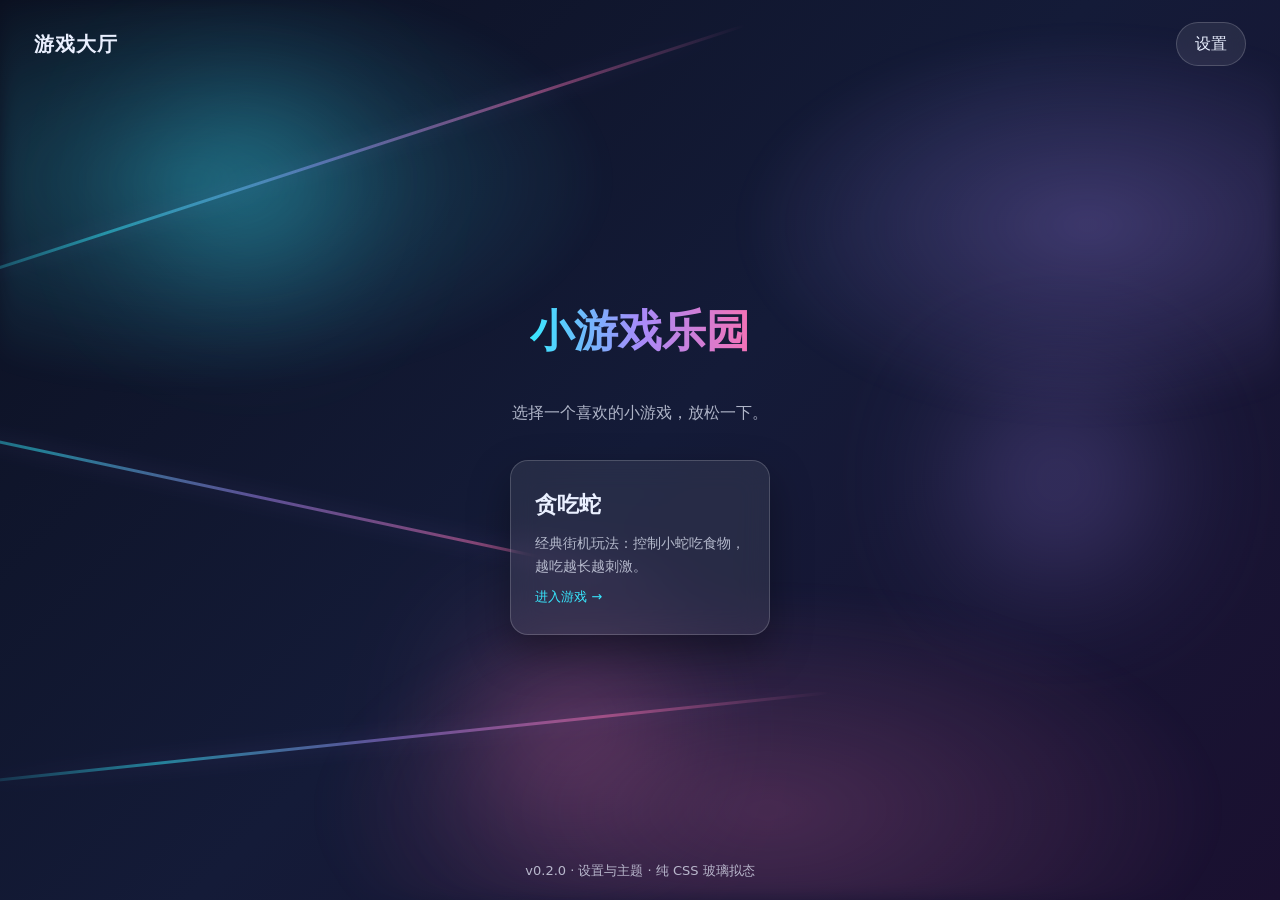
<file: website/index.html>
<!DOCTYPE html>
<html lang="zh-CN">
<head>
  <meta charset="UTF-8" />
  <meta name="viewport" content="width=device-width, initial-scale=1.0" />
  <title>游戏大厅</title>
  <link rel="stylesheet" href="src/styles/base.css" />
  <link rel="stylesheet" href="src/styles/glass.css" />
  <link rel="stylesheet" href="src/styles/home.css" />
  <link rel="stylesheet" href="settings/settings.css" />
</head>
<body>
  <div class="glass-bg" aria-hidden="true">
    <div class="light-line light-line--cyan"></div>
    <div class="light-line light-line--purple"></div>
    <div class="light-line light-line--pink"></div>
    <div class="glass-line glass-line--a"><i class="glass-line__inner"></i></div>
    <div class="glass-line glass-line--b"><i class="glass-line__inner"></i></div>
    <div class="glass-line glass-line--c"><i class="glass-line__inner"></i></div>
  </div>

  <div class="home-shell">
    <header class="home-header">
      <span class="home-brand">游戏大厅</span>
      <button class="settings-entry" id="settingsBtn" type="button">设置</button>
    </header>

    <main class="home-main">
      <h1 class="home-title"><span class="grad">小游戏乐园</span></h1>
      <p class="home-sub">选择一个喜欢的小游戏，放松一下。</p>
      <div class="game-grid" id="gameGrid"></div>
    </main>
    <footer class="home-footer">v0.2.0 · 设置与主题 · 纯 CSS 玻璃拟态</footer>

  </div>

  <script src="src/shared/navigation.js"></script>
  <script src="src/components/game-card.js"></script>
  <script>window.THEMES_BASE = 'themes/';</script>
  <script src="settings/settings.js"></script>
  <script src="src/pages/home.js"></script>
</body>
</html>
</file>
<file: website/src/styles/base.css>
/* base.css —— 全局基础：变量、重置、排版 */
:root {
  --bg-deep: #0b1020;
  --text-main: #eaf0ff;
  --text-soft: rgba(234, 240, 255, 0.72);
  --glass-bg: rgba(255, 255, 255, 0.08);
  --glass-border: rgba(255, 255, 255, 0.18);
  --accent-cyan: #38e8ff;
  --accent-purple: #a78bfa;
  --accent-pink: #f472b6;
  --radius-card: 18px;
  --shadow-card: 0 18px 40px rgba(0, 0, 0, 0.35);
}

* {
  box-sizing: border-box;
  margin: 0;
  padding: 0;
}

html,
body {
  height: 100%;
}

body {
  font-family: "Segoe UI", "Microsoft YaHei", "PingFang SC", system-ui, sans-serif;
  color: var(--text-main);
  background: var(--bg-deep);
  line-height: 1.6;
  overflow-x: hidden;
}

a {
  color: inherit;
  text-decoration: none;
}

button {
  font: inherit;
  cursor: pointer;
}
</file>
<file: website/src/styles/glass.css>
/* glass.css —— 玻璃拟态：彩色线条背景、光影、毛玻璃卡片 */
.glass-bg {
  position: fixed;
  inset: 0;
  z-index: -1;
  overflow: hidden;
  background: linear-gradient(135deg, #0b1020 0%, #141b38 50%, #1a1030 100%);
}

.glass-bg::after {
  content: "";
  position: absolute;
  inset: 0;
  background:
    radial-gradient(600px 300px at 15% 20%, rgba(56, 232, 255, 0.25), transparent 70%),
    radial-gradient(500px 280px at 85% 25%, rgba(167, 139, 250, 0.28), transparent 70%),
    radial-gradient(650px 320px at 60% 90%, rgba(244, 114, 182, 0.22), transparent 70%);
  filter: blur(10px);
}

/* 光影光晕 */
.light-line {
  position: absolute;
  width: 240px;
  height: 240px;
  border-radius: 50%;
  filter: blur(70px);
  opacity: 0.55;
  animation: drift 18s ease-in-out infinite alternate;
}

.light-line--cyan {
  background: radial-gradient(circle, #38e8ff 0%, transparent 70%);
  top: 8%;
  left: 10%;
}

.light-line--purple {
  background: radial-gradient(circle, #a78bfa 0%, transparent 70%);
  top: 40%;
  right: 8%;
  animation-delay: -6s;
}

.light-line--pink {
  background: radial-gradient(circle, #f472b6 0%, transparent 70%);
  bottom: 6%;
  left: 35%;
  animation-delay: -12s;
}

@keyframes drift {
  0% {
    transform: translate(0, 0) scale(1);
  }
  50% {
    transform: translate(60px, -40px) scale(1.15);
  }
  100% {
    transform: translate(-50px, 50px) scale(0.95);
  }
}

/* 彩色线条 */
.glass-line {
  position: absolute;
  opacity: 0.5;
}

.glass-line--a {
  top: 18%;
  left: -10%;
  transform: rotate(-18deg);
}

.glass-line--b {
  top: 55%;
  left: -15%;
  transform: rotate(12deg);
}

.glass-line--c {
  top: 82%;
  left: -5%;
  transform: rotate(-6deg);
}

.glass-line__inner {
  display: block;
  height: 3px;
  width: 70vw;
  border-radius: 999px;
  background: linear-gradient(90deg, transparent, #38e8ff 25%, #a78bfa 50%, #f472b6 75%, transparent);
  filter: drop-shadow(0 0 10px rgba(167, 139, 250, 0.55));
  animation: line-slide 16s ease-in-out infinite alternate;
}

.glass-line--b .glass-line__inner {
  animation-delay: -5s;
}

.glass-line--c .glass-line__inner {
  animation-delay: -10s;
}

@keyframes line-slide {
  from {
    transform: translateX(0);
  }
  to {
    transform: translateX(14vw);
  }
}

/* 毛玻璃卡片 */
.glass-card {
  position: relative;
  background: var(--glass-bg);
  border: 1px solid var(--glass-border);
  border-radius: var(--radius-card);
  backdrop-filter: blur(14px);
  -webkit-backdrop-filter: blur(14px);
  box-shadow: var(--shadow-card);
}
</file>
<file: website/src/styles/home.css>
/* home.css —— 第 1 层首页专属样式 */
.home-shell {
  min-height: 100vh;
  display: flex;
  flex-direction: column;
}

.home-header {
  display: flex;
  align-items: center;
  justify-content: space-between;
  padding: 22px 34px;
}

.home-brand {
  font-size: 20px;
  font-weight: 700;
  letter-spacing: 1px;
}
.settings-entry {

  padding: 8px 18px;
  border-radius: 999px;
  background: var(--glass-bg);
  border: 1px solid var(--glass-border);
  color: var(--text-main);
  backdrop-filter: blur(10px);
  -webkit-backdrop-filter: blur(10px);
  transition: transform 0.2s ease, background 0.2s ease;
}
.settings-entry:hover {

  transform: translateY(-2px);
  background: rgba(255, 255, 255, 0.14);
}

.home-main {
  flex: 1;
  display: flex;
  flex-direction: column;
  align-items: center;
  justify-content: center;
  gap: 34px;
  padding: 30px;
}

.home-title {
  font-size: 44px;
  text-align: center;
}

.home-title .grad {
  background: linear-gradient(90deg, var(--accent-cyan), var(--accent-purple), var(--accent-pink));
  -webkit-background-clip: text;
  background-clip: text;
  color: transparent;
}

.home-sub {
  color: var(--text-soft);
  text-align: center;
  max-width: 560px;
}

.game-grid {
  display: flex;
  flex-wrap: wrap;
  gap: 26px;
  justify-content: center;
  perspective: 1000px;
}

.game-card {
  width: 260px;
  min-height: 150px;
  padding: 26px 24px;
  display: flex;
  flex-direction: column;
  gap: 10px;
  cursor: pointer;
  transition: box-shadow 0.2s ease;
  transform-style: preserve-3d;
  will-change: transform;
}

.game-card:hover {
  box-shadow: 0 24px 48px rgba(0, 0, 0, 0.45);
}

.game-card__name {
  font-size: 22px;
  font-weight: 700;
}

.game-card__desc {
  color: var(--text-soft);
  font-size: 14px;
  flex: 1;
}

.game-card__go {
  font-size: 13px;
  color: var(--accent-cyan);
}

.home-footer {
  padding: 18px;
  text-align: center;
  color: var(--text-soft);
  font-size: 13px;
}

/* 小屏适配（三层结构不变，仅缩放布局） */
@media (max-width: 640px) {
  .home-header {
    padding: 16px 18px;
  }
  .home-brand {
    font-size: 17px;
  }
  .home-title {
    font-size: 30px;
  }
  .home-main {
    gap: 22px;
    padding: 20px 16px;
  }
  .game-grid {
    width: 100%;
  }
  .game-card {
    width: 100%;
    max-width: 320px;
  }
}
</file>
<file: website/settings/settings.css>
/* settings.css —— 设置面板与主题应用样式（全站引入，面板仅首页显示） */

/* ===== 主题背景（全站应用） ===== */
.theme-bg {
  position: fixed;
  inset: 0;
  z-index: -1;
  width: 100%;
  height: 100%;
  object-fit: cover;
  will-change: transform;
  pointer-events: none;
}

body.theme--image .glass-bg {
  display: none;
}

/* ===== 遮罩 ===== */
.settings-mask {
  position: fixed;
  inset: 0;
  z-index: 100;
  background: rgba(5, 8, 20, 0.55);
  backdrop-filter: blur(3px);
  -webkit-backdrop-filter: blur(3px);
  opacity: 0;
  transition: opacity 0.22s ease;
}

.settings-mask.is-open {
  opacity: 1;
}

/* ===== 面板（电脑：居中弹窗，从右上角展开） ===== */
.settings-panel {
  position: fixed;
  z-index: 101;
  top: 50%;
  left: 50%;
  width: min(540px, calc(100% - 28px));
  max-height: 86vh;
  background: #161a29;
  border: 1px solid rgba(255, 255, 255, 0.12);
  border-radius: 20px;
  box-shadow: 0 24px 60px rgba(0, 0, 0, 0.5);
  display: flex;
  flex-direction: column;
  overflow: hidden;
  transform: translate(-50%, -50%) scale(0.92);
  transform-origin: right top;
  opacity: 0;
  transition: transform 0.24s cubic-bezier(0.2, 0.9, 0.3, 1.1), opacity 0.2s ease;
}

.settings-panel.is-open {
  transform: translate(-50%, -50%) scale(1);
  opacity: 1;
}

/* hidden 属性优先（panel 显式 display:flex 会覆盖浏览器默认隐藏） */
.settings-mask[hidden],
.settings-panel[hidden] {
  display: none;
}

body.settings-open {
  overflow: hidden;
}

/* ===== 面板头 ===== */
.settings-header {
  flex: 0 0 auto;
  display: grid;
  grid-template-columns: 34px 1fr 34px;
  align-items: center;
  padding: 14px 18px;
  border-bottom: 1px solid rgba(255, 255, 255, 0.1);
}

.settings-header__spacer {
  width: 34px;
}

.settings-back {
  width: 34px;
  height: 34px;
  border-radius: 50%;
  border: 1px solid var(--glass-border);
  background: var(--glass-bg);
  color: var(--text-main);
  font-size: 17px;
  line-height: 1;
  transition: transform 0.15s ease, background 0.2s ease;
}

.settings-back:hover {
  transform: translateX(-2px);
  background: rgba(255, 255, 255, 0.14);
}

.settings-back[hidden] {
  display: none;
}

.settings-title {
  font-size: 17px;
  font-weight: 700;
  letter-spacing: 0.5px;
  text-align: center;
}

/* ===== 账户卡片与浮层 ===== */
.account-card {
  display: flex;
  align-items: center;
  gap: 16px;
  width: 100%;
  padding: 22px 18px;
  border-radius: 18px;
  border: 1px solid rgba(255, 255, 255, 0.12);
  background: linear-gradient(135deg, rgba(56, 232, 255, 0.1), rgba(167, 139, 250, 0.1));
  color: var(--text-main);
  text-align: left;
  cursor: pointer;
  transition: transform 0.15s ease, background 0.2s ease;
}

.account-card:hover {
  transform: translateY(-1px);
  background: linear-gradient(135deg, rgba(56, 232, 255, 0.16), rgba(167, 139, 250, 0.16));
}

.account-card--static {
  cursor: default;
}

.account-card--static:hover {
  transform: none;
  background: linear-gradient(135deg, rgba(56, 232, 255, 0.1), rgba(167, 139, 250, 0.1));
}

.account-card__avatar {
  width: 64px;
  height: 64px;
  flex: 0 0 64px;
  border-radius: 50%;
  display: flex;
  align-items: center;
  justify-content: center;
  font-size: 26px;
  font-weight: 700;
  color: #0b1020;
  background: linear-gradient(135deg, var(--accent-cyan), var(--accent-purple), var(--accent-pink));
}

.account-card__info {
  flex: 1;
  min-width: 0;
  display: flex;
  flex-direction: column;
  gap: 4px;
}

.account-card__name {
  font-size: 18px;
  font-weight: 700;
}

.account-card__id {
  font-size: 13px;
  color: var(--text-soft);
}

.account-hint {
  font-size: 12px;
  color: var(--text-soft);
  line-height: 1.6;
}

.account-form {
  display: flex;
  flex-direction: column;
  gap: 14px;
}

.account-field {
  display: flex;
  flex-direction: column;
  gap: 6px;
  font-size: 13px;
  color: var(--text-soft);
}

.account-input {
  padding: 12px 14px;
  border-radius: 12px;
  border: 1px solid rgba(255, 255, 255, 0.14);
  background: rgba(255, 255, 255, 0.06);
  color: var(--text-main);
  font-size: 15px;
}

.account-input:focus {
  outline: none;
  border-color: var(--accent-cyan);
}

.account-error {
  font-size: 13px;
  color: #ff8f9d;
}

.account-submit {
  width: 100%;
  padding: 13px;
  font-size: 15px;
}

.account-logout {
  width: 100%;
  padding: 13px;
  font-size: 15px;
  background: rgba(244, 63, 94, 0.16);
  border-color: rgba(244, 63, 94, 0.4);
  color: #ff8f9d;
}

.account-logout:hover {
  box-shadow: none;
  background: rgba(244, 63, 94, 0.26);
}

/* 账户浮层（电脑居中弹窗） */
.account-sheet-mask {
  position: fixed;
  inset: 0;
  z-index: 150;
  background: rgba(4, 6, 14, 0.6);
  opacity: 0;
  transition: opacity 0.22s ease;
}

.account-sheet-mask.is-open {
  opacity: 1;
}

.account-sheet {
  position: fixed;
  z-index: 151;
  top: 50%;
  left: 50%;
  width: min(420px, calc(100% - 28px));
  background: #161a29;
  border: 1px solid rgba(255, 255, 255, 0.12);
  border-radius: 20px;
  box-shadow: 0 24px 60px rgba(0, 0, 0, 0.5);
  transform: translate(-50%, -50%) scale(0.92);
  opacity: 0;
  transition: transform 0.24s cubic-bezier(0.2, 0.9, 0.3, 1.1), opacity 0.2s ease;
}

.account-sheet.is-open {
  transform: translate(-50%, -50%) scale(1);
  opacity: 1;
}

.account-sheet-mask[hidden],
.account-sheet[hidden] {
  display: none;
}

.account-sheet__head {
  position: relative;
  display: flex;
  align-items: center;
  justify-content: center;
  padding: 16px 18px;
  border-bottom: 1px solid rgba(255, 255, 255, 0.1);
}

.account-sheet__title {
  font-size: 16px;
  font-weight: 700;
}

.account-sheet__close {
  position: absolute;
  right: 14px;
  top: 50%;
  transform: translateY(-50%);
  width: 30px;
  height: 30px;
  border-radius: 50%;
  border: 1px solid rgba(255, 255, 255, 0.14);
  background: rgba(255, 255, 255, 0.06);
  color: var(--text-main);
  font-size: 13px;
}

.account-sheet__close:hover {
  background: rgba(255, 255, 255, 0.12);
}

.account-sheet__body {
  display: flex;
  flex-direction: column;
  gap: 14px;
  padding: 20px 18px;
}

/* ===== 面板体 ===== */
.settings-body {
  flex: 1 1 auto;
  overflow-y: auto;
  padding: 18px;
  -webkit-overflow-scrolling: touch;
}

.settings-list {
  display: flex;
  flex-direction: column;
  gap: 12px;
}

.settings-row {
  display: flex;
  align-items: center;
  gap: 14px;
  width: 100%;
  padding: 16px;
  border-radius: 14px;
  border: 1px solid var(--glass-border);
  background: rgba(255, 255, 255, 0.05);
  color: var(--text-main);
  text-align: left;
  transition: transform 0.15s ease, background 0.2s ease;
}

.settings-row:hover {
  transform: translateY(-1px);
  background: rgba(255, 255, 255, 0.1);
}

.settings-row__icon {
  font-size: 22px;
}

.settings-row__name {
  flex: 1;
  font-weight: 600;
  font-size: 15px;
}

.settings-row__arrow {
  color: var(--text-soft);
  font-size: 22px;
}

.settings-hint {
  margin-top: 14px;
  font-size: 13px;
  color: var(--text-soft);
  line-height: 1.7;
}


/* ===== 主题区块 ===== */
.settings-toolbar {
  margin-bottom: 14px;
}

.settings-btn {
  padding: 9px 18px;
  border-radius: 999px;
  border: 1px solid var(--glass-border);
  background: linear-gradient(90deg, var(--accent-cyan), var(--accent-purple));
  color: #0b1020;
  font-weight: 700;
  font-size: 14px;
  transition: transform 0.15s ease, box-shadow 0.2s ease, opacity 0.2s ease;
}

.settings-btn:hover {
  transform: translateY(-1px);
  box-shadow: 0 8px 20px rgba(56, 232, 255, 0.3);
}

.settings-btn:disabled {
  opacity: 0.55;
  transform: none;
  box-shadow: none;
  cursor: default;
}

.settings-btn--ghost {
  background: var(--glass-bg);
  color: var(--text-main);
}

.settings-btn--ghost:hover {
  box-shadow: none;
  background: rgba(255, 255, 255, 0.14);
}

.theme-list {
  display: flex;
  flex-direction: column;
  gap: 14px;
}

.theme-card {
  display: flex;
  gap: 14px;
  padding: 12px;
  background: rgba(255, 255, 255, 0.05);
  border: 1px solid rgba(255, 255, 255, 0.1);
  border-radius: 16px;
}

.theme-card__preview {
  width: 96px;
  height: 64px;
  flex: 0 0 96px;
  border-radius: 10px;
  overflow: hidden;
  background: linear-gradient(135deg, #38e8ff, #a78bfa, #f472b6);
}

.theme-card__preview img {
  width: 100%;
  height: 100%;
  object-fit: cover;
  display: block;
}

.theme-card__info {
  flex: 1;
  min-width: 0;
  display: flex;
  flex-direction: column;
  gap: 10px;
}

.theme-card__name {
  font-size: 15px;
  font-weight: 700;
  display: flex;
  align-items: center;
  gap: 8px;
  flex-wrap: wrap;
}

.theme-card__status {
  font-size: 11px;
  padding: 2px 8px;
  border-radius: 999px;
  font-weight: 600;
}

.theme-card__status--ok {
  color: #0b1020;
  background: linear-gradient(90deg, var(--accent-cyan), var(--accent-purple));
}

.theme-card__status--warn {
  color: #0b1020;
  background: #fbbf24;
}

.theme-card__status--error {
  color: #fff;
  background: rgba(244, 63, 94, 0.85);
}

.theme-card__actions {
  display: flex;
  gap: 10px;
  flex-wrap: wrap;
}

/* ===== 框选调整画面 ===== */
.crop-wrap {
  display: flex;
  flex-direction: column;
  gap: 14px;
}

.crop-frame {
  position: relative;
  width: 100%;
  height: auto;
  aspect-ratio: 16 / 9;
  max-height: 46vh;
  overflow: hidden;
  border-radius: 14px;
  border: 1px solid var(--glass-border);
  background: #05080f;
  touch-action: none;
  cursor: grab;
  user-select: none;
  -webkit-user-select: none;
}

.crop-frame:active {
  cursor: grabbing;
}

.crop-frame__img {
  position: absolute;
  top: 0;
  left: 0;
  width: 100%;
  height: 100%;
  object-fit: cover;
  pointer-events: none;
  will-change: transform;
}

.crop-zoom {
  display: flex;
  align-items: center;
  gap: 12px;
}

.crop-zoom span {
  font-size: 13px;
  color: var(--text-soft);
}

.crop-zoom input[type="range"] {
  flex: 1;
  accent-color: var(--accent-cyan);
}

.crop-zoom__value {
  min-width: 52px;
  text-align: right;
}

.crop-preview {
  display: flex;
  flex-direction: column;
  gap: 8px;
}

.crop-preview__label {
  font-size: 13px;
  color: var(--text-soft);
}

.crop-preview__frame {
  position: relative;
  width: 100%;
  aspect-ratio: 16 / 9;
  max-height: 180px;
  overflow: hidden;
  border-radius: 12px;
  border: 1px solid var(--glass-border);
  background: #05080f;
}

.crop-actions {
  display: flex;
  justify-content: flex-end;
  gap: 12px;
}

/* ===== 全屏/弹窗预览 ===== */
.crop-overlay {
  position: fixed;
  inset: 0;
  z-index: 200;
  background: rgba(4, 6, 14, 0.9);
  display: flex;
  align-items: center;
  justify-content: center;
  padding: 24px;
  animation: settings-fade-in 0.2s ease;
}

.crop-overlay__content {
  display: flex;
  flex-direction: column;
  gap: 16px;
  width: 100%;
  max-width: 560px;
  align-items: stretch;
}

.crop-overlay__frame {
  position: relative;
  width: 100%;
  aspect-ratio: 16 / 9;
  max-height: 70vh;
  overflow: hidden;
  border-radius: 14px;
  border: 1px solid var(--glass-border);
  background: #05080f;
}

.crop-overlay__close {
  align-self: center;
}

@keyframes settings-fade-in {
  from { opacity: 0; }
  to { opacity: 1; }
}

/* ===== 手机：设置面板全屏覆盖 ===== */
@media (max-width: 768px) {
  .settings-panel {
    top: 0;
    left: 0;
    right: 0;
    bottom: 0;
    width: 100%;
    max-height: none;
    border-radius: 0;
    transform: scale(0.96);
    opacity: 0;
  }

  .settings-panel.is-open {
    transform: scale(1);
    opacity: 1;
  }

  .settings-header {
    padding-top: calc(14px + env(safe-area-inset-top));
  }

  .account-sheet {
    top: auto;
    left: 0;
    right: 0;
    bottom: 0;
    width: 100%;
    transform: translateY(100%);
    border-radius: 20px 20px 0 0;
    padding-bottom: env(safe-area-inset-bottom);
  }

  .account-sheet.is-open {
    transform: translateY(0);
  }

  .settings-body {
    padding: 16px;
  }

  .crop-frame {
    max-height: 40vh;
  }

  .crop-overlay {
    padding: 0;
  }

  .crop-overlay__content {
    max-width: none;
    height: 100%;
    justify-content: center;
    padding: 20px;
  }
}
</file>
